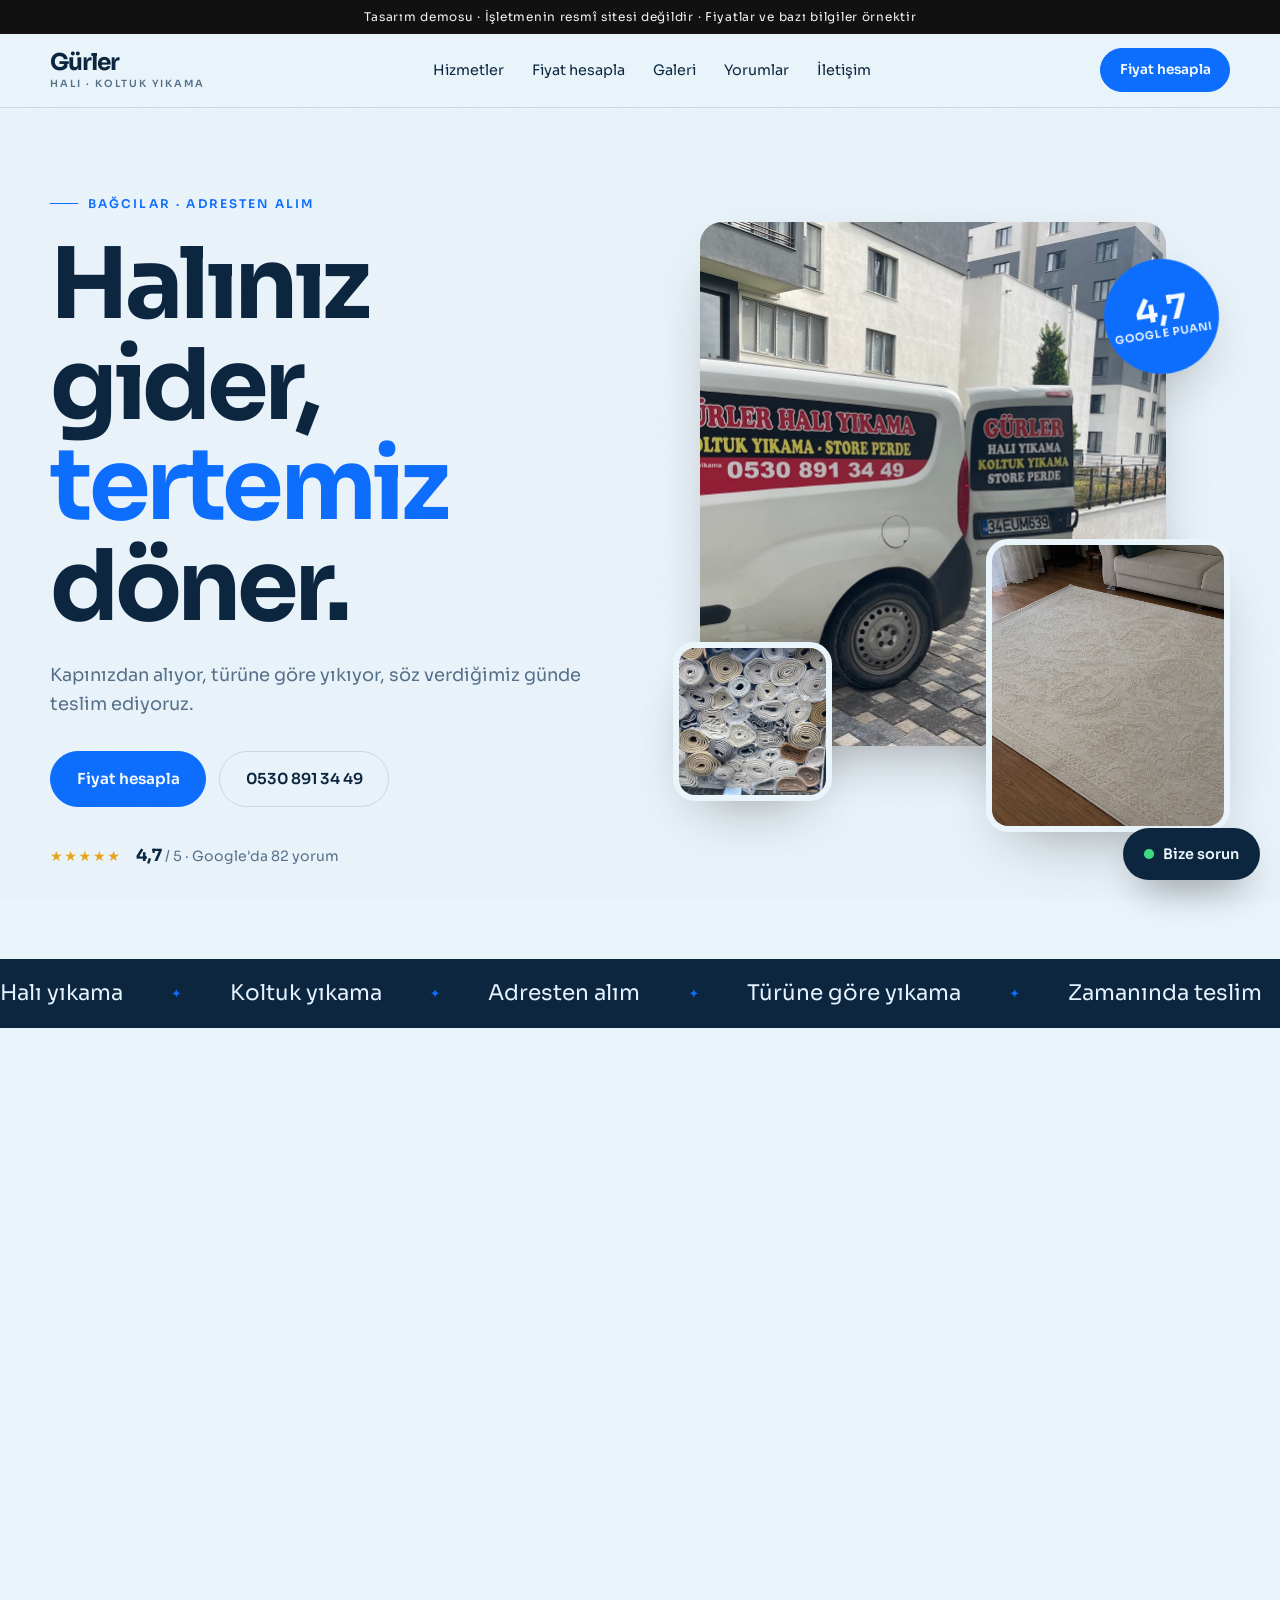
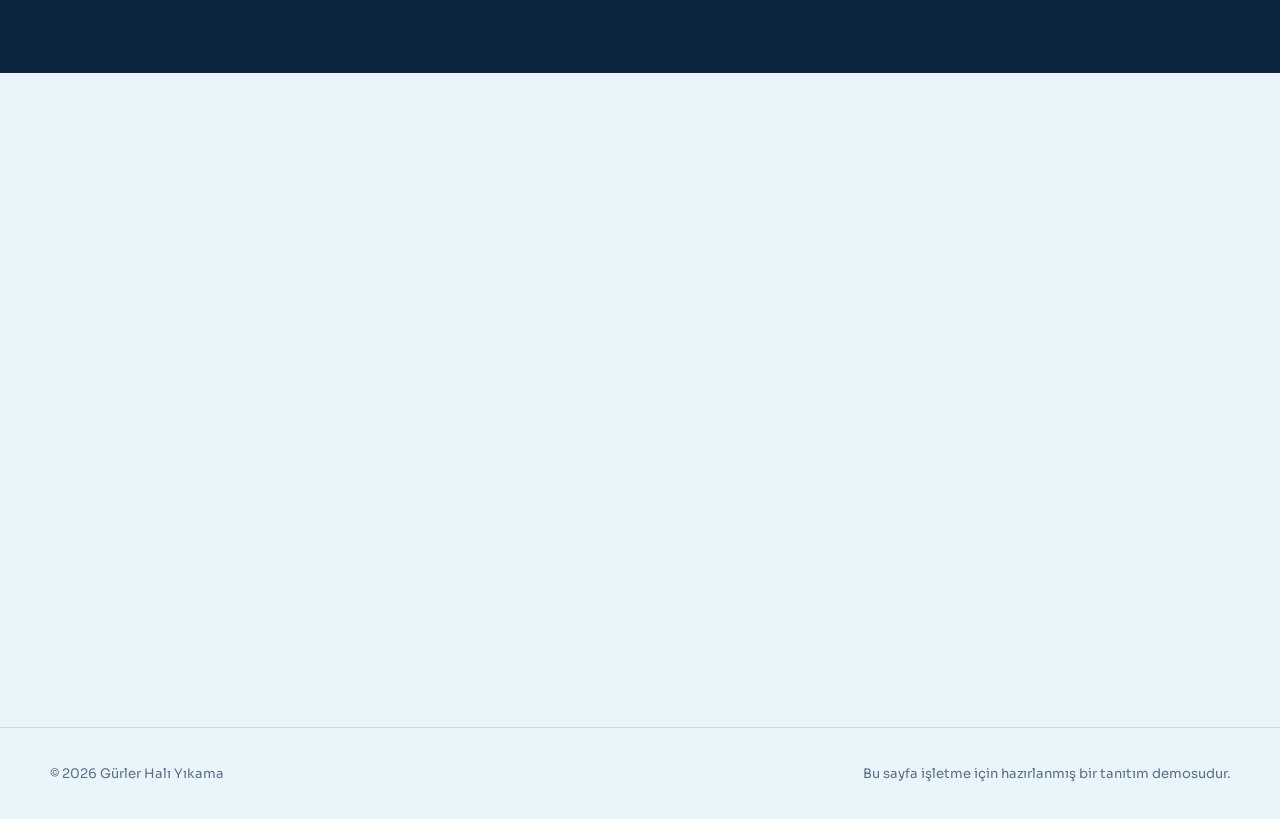
<file: index.html>
<!DOCTYPE html>
<html lang="tr">
  <head>
    <meta charset="utf-8" />
    <meta name="robots" content="noindex, nofollow" />
    <meta http-equiv="refresh" content="0; url=site.html?b=gurler-hali" />
    <title>Demo</title>
  </head>
  <body><a href="site.html?b=gurler-hali">Demoyu aç</a></body>
</html>
</file>
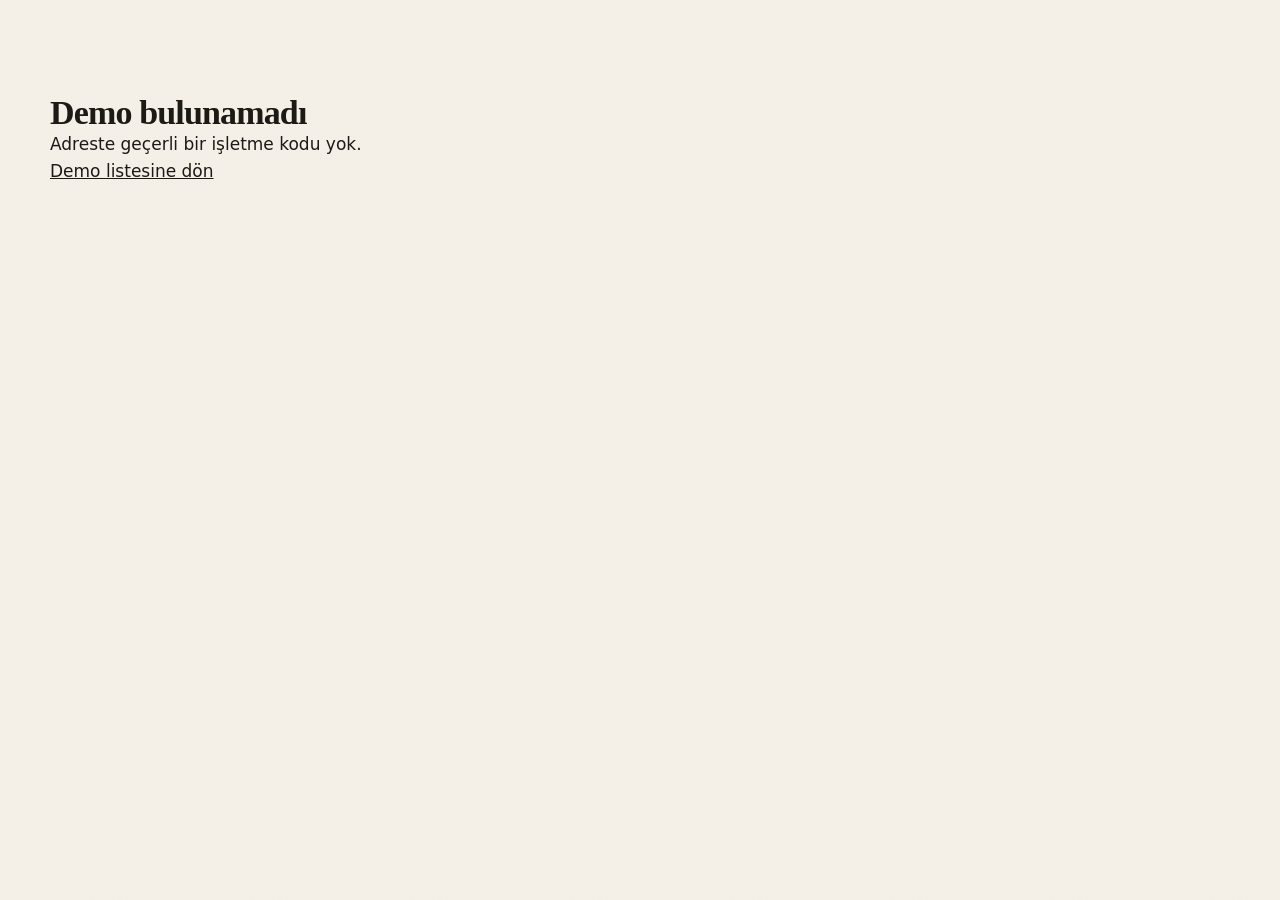
<file: site.html>
<!DOCTYPE html>
<html lang="tr">
  <head>
    <meta charset="utf-8" />
    <meta name="viewport" content="width=device-width, initial-scale=1" />
    <meta name="robots" content="noindex, nofollow" />
    <title>Demo</title>
    <link rel="stylesheet" href="assets/css/themes.css" />
    <link rel="stylesheet" href="assets/css/base.css" />
  </head>
  <body>
    <div id="app"></div>
    <script src="assets/js/dom.js"></script>
    <script src="assets/js/booking.js"></script>
    <script src="assets/js/calculator.js"></script>
    <script src="assets/js/assistant.js"></script>
    <script src="assets/js/app.js"></script>
  </body>
</html>
</file>
<file: assets/css/themes.css>
/* Sektör temaları: her biri kendi paleti, yazı çifti ve köşe karakteriyle gelir. */
:root {
  --bg: #f6f1e8;
  --surface: #fffaf2;
  --ink: #1d1a16;
  --muted: #6f675c;
  --line: rgba(29, 26, 22, 0.14);
  --accent: #b4532a;
  --accent-ink: #fff8ef;
  --accent-soft: rgba(180, 83, 42, 0.12);
  --deep: #23382c;
  --deep-ink: #f3ecdd;
  --font-display: "Fraunces", Georgia, serif;
  --font-body: "Manrope", system-ui, sans-serif;
  --radius-s: 10px;
  --radius-m: 18px;
  --radius-l: 30px;
  --display-weight: 560;
  --display-tracking: -0.025em;
  --display-case: none;
  --shadow: 0 24px 60px -28px rgba(29, 26, 22, 0.45);
}

/* Kahvaltı: sıcak, editoryal */
[data-theme="sofra"] {
  --bg: #f4ecdd;
  --surface: #fff9ee;
  --ink: #221a12;
  --muted: #75695a;
  --accent: #b9471f;
  --accent-soft: rgba(185, 71, 31, 0.12);
  --deep: #24392b;
}

/* Güzellik: açık lüks */
[data-theme="atelier"] {
  --bg: #f5efea;
  --surface: #fffdfb;
  --ink: #171314;
  --muted: #7b6f6c;
  --line: rgba(23, 19, 20, 0.12);
  --accent: #171314;
  --accent-ink: #f5efea;
  --accent-soft: rgba(176, 132, 112, 0.2);
  --deep: #b08470;
  --deep-ink: #fffaf6;
  --font-display: "Cormorant Garamond", Georgia, serif;
  --font-body: "Jost", system-ui, sans-serif;
  --radius-s: 2px;
  --radius-m: 4px;
  --radius-l: 6px;
  --display-weight: 500;
  --display-tracking: -0.01em;
}

/* Veteriner: sıcak klinik */
[data-theme="pati"] {
  --bg: #eef6f2;
  --surface: #ffffff;
  --ink: #12302b;
  --muted: #5d7570;
  --line: rgba(18, 48, 43, 0.13);
  --accent: #f0683c;
  --accent-ink: #fffaf6;
  --accent-soft: rgba(240, 104, 60, 0.13);
  --deep: #135b50;
  --deep-ink: #eafaf4;
  --font-display: "Bricolage Grotesque", system-ui, sans-serif;
  --font-body: "Outfit", system-ui, sans-serif;
  --radius-s: 14px;
  --radius-m: 24px;
  --radius-l: 40px;
  --display-weight: 700;
  --display-tracking: -0.035em;
}

[data-theme="pati"][data-variant="gunes"] {
  --bg: #fbf4e6;
  --ink: #2a2233;
  --muted: #6f6677;
  --line: rgba(42, 34, 51, 0.13);
  --accent: #e2562f;
  --accent-soft: rgba(226, 86, 47, 0.13);
  --deep: #3b2d63;
  --deep-ink: #f6f0ff;
}

/* Oto bakım: koyu, endüstriyel */
[data-theme="garaj"] {
  --bg: #0e0f11;
  --surface: #17191d;
  --ink: #f2f0ea;
  --muted: #9a9b9f;
  --line: rgba(242, 240, 234, 0.14);
  --accent: #ff6a1a;
  --accent-ink: #120a04;
  --accent-soft: rgba(255, 106, 26, 0.16);
  --deep: #1d2026;
  --deep-ink: #f2f0ea;
  --font-display: "Barlow Condensed", "Arial Narrow", sans-serif;
  --font-body: "Barlow", system-ui, sans-serif;
  --radius-s: 0px;
  --radius-m: 2px;
  --radius-l: 4px;
  --display-weight: 700;
  --display-tracking: 0;
  --display-case: uppercase;
  --shadow: 0 24px 60px -24px rgba(0, 0, 0, 0.8);
}

/* Halı yıkama: ferah, temiz */
[data-theme="kopuk"] {
  --bg: #eaf4fb;
  --surface: #ffffff;
  --ink: #0d2640;
  --muted: #56708a;
  --line: rgba(13, 38, 64, 0.13);
  --accent: #0d6efd;
  --accent-ink: #f4faff;
  --accent-soft: rgba(13, 110, 253, 0.11);
  --deep: #0d2640;
  --deep-ink: #e6f3ff;
  --font-display: "Sora", system-ui, sans-serif;
  --font-body: "Sora", system-ui, sans-serif;
  --radius-s: 12px;
  --radius-m: 22px;
  --radius-l: 36px;
  --display-weight: 700;
  --display-tracking: -0.045em;
}

/* Davet evi: romantik lüks */
[data-theme="davet"] {
  --bg: #f8f3ec;
  --surface: #fffdf9;
  --ink: #2b1c2a;
  --muted: #7d6c78;
  --line: rgba(43, 28, 42, 0.13);
  --accent: #a8823c;
  --accent-ink: #fffaf0;
  --accent-soft: rgba(168, 130, 60, 0.15);
  --deep: #3a2238;
  --deep-ink: #f8ecd9;
  --font-display: "Playfair Display", Georgia, serif;
  --font-body: "Jost", system-ui, sans-serif;
  --radius-s: 4px;
  --radius-m: 8px;
  --radius-l: 160px;
  --display-weight: 500;
  --display-tracking: -0.015em;
}

/* Fotoğraf stüdyosu: stüdyo, kontrast */
[data-theme="studyo"] {
  --bg: #efede8;
  --surface: #fbfaf7;
  --ink: #111111;
  --muted: #66635d;
  --line: rgba(17, 17, 17, 0.16);
  --accent: #d92b1f;
  --accent-ink: #fff7f5;
  --accent-soft: rgba(217, 43, 31, 0.1);
  --deep: #111111;
  --deep-ink: #efede8;
  --font-display: "DM Serif Display", Georgia, serif;
  --font-body: "DM Sans", system-ui, sans-serif;
  --radius-s: 0px;
  --radius-m: 0px;
  --radius-l: 0px;
  --display-weight: 400;
  --display-tracking: -0.02em;
}
</file>
<file: assets/css/base.css>
*,
*::before,
*::after {
  box-sizing: border-box;
}

html {
  scroll-behavior: smooth;
  -webkit-text-size-adjust: 100%;
}

body {
  margin: 0;
  background: var(--bg);
  color: var(--ink);
  font-family: var(--font-body);
  font-size: clamp(1rem, 0.95rem + 0.2vw, 1.0625rem);
  line-height: 1.6;
  -webkit-font-smoothing: antialiased;
  overflow-x: hidden;
}

/* İnce doku: düz yüzey hissini kırar */
body::before {
  content: "";
  position: fixed;
  inset: 0;
  z-index: 0;
  pointer-events: none;
  opacity: 0.05;
  background-image: url("data:image/svg+xml,%3Csvg xmlns='http://www.w3.org/2000/svg' width='160' height='160'%3E%3Cfilter id='n'%3E%3CfeTurbulence type='fractalNoise' baseFrequency='.9' numOctaves='2'/%3E%3C/filter%3E%3Crect width='160' height='160' filter='url(%23n)'/%3E%3C/svg%3E");
}

#app {
  position: relative;
  z-index: 1;
}

img {
  display: block;
  max-width: 100%;
}

a {
  color: inherit;
}

button,
input,
select {
  font: inherit;
  color: inherit;
}

h1,
h2,
h3 {
  margin: 0;
  font-family: var(--font-display);
  font-weight: var(--display-weight);
  letter-spacing: var(--display-tracking);
  text-transform: var(--display-case);
  line-height: 1.02;
  text-wrap: balance;
}

p {
  margin: 0;
}

.wrap {
  width: min(1180px, 100% - 2.5rem);
  margin-inline: auto;
}

.eyebrow {
  display: inline-flex;
  align-items: center;
  gap: 0.6rem;
  font-size: 0.75rem;
  font-weight: 600;
  letter-spacing: 0.18em;
  text-transform: uppercase;
  color: var(--accent);
}

.eyebrow::before {
  content: "";
  width: 1.75rem;
  height: 1px;
  background: currentColor;
}

[data-theme="atelier"] .eyebrow,
[data-theme="davet"] .eyebrow {
  color: var(--deep);
}

[data-theme="davet"] .eyebrow {
  color: var(--accent);
}

/* ---------- Düğmeler ---------- */
.btn {
  display: inline-flex;
  align-items: center;
  justify-content: center;
  gap: 0.6rem;
  padding: 0.95rem 1.6rem;
  border: 1px solid var(--accent);
  border-radius: var(--radius-l);
  background: var(--accent);
  color: var(--accent-ink);
  font-weight: 600;
  font-size: 0.95rem;
  text-decoration: none;
  cursor: pointer;
  transition: transform 180ms ease, box-shadow 180ms ease, background 180ms ease;
}

.btn:hover {
  transform: translateY(-2px);
  box-shadow: 0 14px 28px -14px var(--accent);
}

.btn:active {
  transform: translateY(0);
}

.btn:focus-visible,
.chip:focus-visible,
.day:focus-visible,
.slot:focus-visible,
input:focus-visible {
  outline: 2px solid var(--accent);
  outline-offset: 3px;
}

.btn--ghost {
  background: transparent;
  color: var(--ink);
  border-color: var(--line);
}

.btn--ghost:hover {
  border-color: var(--ink);
  box-shadow: none;
}

.btn--wide {
  width: 100%;
}

/* ---------- Üst menü ---------- */
.nav {
  position: sticky;
  top: 0;
  z-index: 40;
  backdrop-filter: blur(14px);
  background: color-mix(in srgb, var(--bg) 82%, transparent);
  border-bottom: 1px solid var(--line);
}

.nav__in {
  display: flex;
  align-items: center;
  justify-content: space-between;
  gap: 1.5rem;
  padding-block: 0.9rem;
}

.logo {
  font-family: var(--font-display);
  font-weight: var(--display-weight);
  font-size: 1.45rem;
  letter-spacing: var(--display-tracking);
  text-transform: var(--display-case);
  text-decoration: none;
  line-height: 1;
}

.logo small {
  display: block;
  margin-top: 0.3rem;
  font-family: var(--font-body);
  font-size: 0.62rem;
  font-weight: 600;
  letter-spacing: 0.2em;
  text-transform: uppercase;
  color: var(--muted);
}

.nav__links {
  display: flex;
  gap: 1.75rem;
  font-size: 0.9rem;
}

.nav__links a {
  position: relative;
  text-decoration: none;
  padding-block: 0.3rem;
}

.nav__links a::after {
  content: "";
  position: absolute;
  left: 0;
  bottom: 0;
  width: 100%;
  height: 1px;
  background: var(--accent);
  transform: scaleX(0);
  transform-origin: left;
  transition: transform 240ms ease;
}

.nav__links a:hover::after {
  transform: scaleX(1);
}

.nav .btn {
  padding: 0.65rem 1.15rem;
  font-size: 0.85rem;
}

/* ---------- Hero ---------- */
.hero {
  position: relative;
  padding-block: clamp(2.5rem, 6vw, 5.5rem) clamp(3rem, 7vw, 6rem);
}

.hero__grid {
  display: grid;
  grid-template-columns: minmax(0, 1.05fr) minmax(0, 0.95fr);
  gap: clamp(2rem, 5vw, 4.5rem);
  align-items: center;
}

.hero h1 {
  margin-block: 1.4rem 1.5rem;
  font-size: clamp(2.9rem, 1.2rem + 6.2vw, 6.4rem);
}

.hero h1 em {
  font-style: italic;
  color: var(--accent);
}

[data-theme="garaj"] .hero h1 em,
[data-theme="kopuk"] .hero h1 em,
[data-theme="pati"] .hero h1 em {
  font-style: normal;
}

[data-theme="atelier"] .hero h1 em {
  color: var(--deep);
}

.hero__lead {
  max-width: 34rem;
  font-size: 1.12rem;
  color: var(--muted);
}

.hero__cta {
  display: flex;
  flex-wrap: wrap;
  gap: 0.8rem;
  margin-top: 2rem;
}

.hero__trust {
  display: flex;
  align-items: center;
  gap: 0.9rem;
  margin-top: 2.2rem;
  font-size: 0.88rem;
  color: var(--muted);
}

.stars {
  color: #e8a318;
  letter-spacing: 0.12em;
}

.hero__trust b {
  color: var(--ink);
  font-size: 1.05rem;
}

.collage {
  position: relative;
  aspect-ratio: 4 / 4.6;
}

.collage figure {
  position: absolute;
  margin: 0;
  overflow: hidden;
  border-radius: var(--radius-m);
  box-shadow: var(--shadow);
  background: var(--surface);
}

.collage img {
  width: 100%;
  height: 100%;
  object-fit: cover;
  transition: transform 900ms cubic-bezier(0.16, 1, 0.3, 1);
}

.collage figure:hover img {
  transform: scale(1.05);
}

.collage figure:nth-child(1) {
  inset: 0 12% 14% 0;
}

.collage figure:nth-child(2) {
  right: 0;
  bottom: 0;
  width: 46%;
  aspect-ratio: 3 / 3.6;
  border: 6px solid var(--bg);
}

.collage figure:nth-child(3) {
  left: -5%;
  bottom: 5%;
  width: 30%;
  aspect-ratio: 1;
  border: 6px solid var(--bg);
}

[data-theme="davet"] .collage figure:nth-child(1) {
  border-radius: 999px 999px var(--radius-m) var(--radius-m);
}

[data-theme="davet"] .collage figure:nth-child(3),
[data-theme="pati"] .collage figure:nth-child(3) {
  border-radius: 50%;
}

.badge {
  position: absolute;
  top: 6%;
  right: 2%;
  z-index: 2;
  display: grid;
  place-items: center;
  width: 7.2rem;
  height: 7.2rem;
  border-radius: 50%;
  background: var(--accent);
  color: var(--accent-ink);
  text-align: center;
  font-size: 0.68rem;
  font-weight: 600;
  letter-spacing: 0.1em;
  text-transform: uppercase;
  line-height: 1.3;
  transform: rotate(-9deg);
  box-shadow: var(--shadow);
}

[data-theme="garaj"] .badge,
[data-theme="studyo"] .badge {
  border-radius: 0;
}

.badge b {
  display: block;
  font-family: var(--font-display);
  font-size: 2.1rem;
  letter-spacing: 0;
  line-height: 1;
}

/* Tam ekran hero */
.hero--cover {
  padding: 0;
  min-height: min(92vh, 820px);
  display: grid;
  align-items: end;
  color: #fff;
  isolation: isolate;
}

.hero--cover .hero__bg {
  position: absolute;
  inset: 0;
  z-index: -1;
}

.hero--cover .hero__bg img {
  width: 100%;
  height: 100%;
  object-fit: cover;
}

.hero--cover .hero__bg::after {
  content: "";
  position: absolute;
  inset: 0;
  background: linear-gradient(180deg, rgba(0, 0, 0, 0.3) 0%, rgba(0, 0, 0, 0.1) 35%, rgba(0, 0, 0, 0.82) 100%);
}

.hero--cover .hero__in {
  padding-block: 8rem 3.5rem;
}

.hero--cover .hero__lead,
.hero--cover .hero__trust {
  color: rgba(255, 255, 255, 0.82);
}

.hero--cover .hero__trust b {
  color: #fff;
}

.hero--cover .btn--ghost {
  color: #fff;
  border-color: rgba(255, 255, 255, 0.45);
}

/* ---------- Kayan şerit ---------- */
.marquee {
  overflow: hidden;
  border-block: 1px solid var(--line);
  background: var(--deep);
  color: var(--deep-ink);
}

.marquee__track {
  display: flex;
  gap: 3rem;
  width: max-content;
  padding-block: 1rem;
  font-family: var(--font-display);
  font-size: 1.35rem;
  text-transform: var(--display-case);
  animation: slide 38s linear infinite;
}

.marquee__track span::after {
  content: "✦";
  margin-left: 3rem;
  font-size: 0.8rem;
  color: var(--accent);
  vertical-align: middle;
}

[data-theme="atelier"] .marquee__track span::after {
  color: var(--deep-ink);
}

@keyframes slide {
  to {
    transform: translateX(-50%);
  }
}

/* ---------- Bölümler ---------- */
.section {
  padding-block: clamp(4rem, 9vw, 8rem);
}

.section__head {
  display: grid;
  grid-template-columns: minmax(0, 1.1fr) minmax(0, 0.9fr);
  gap: 2rem;
  align-items: end;
  margin-bottom: clamp(2rem, 5vw, 4rem);
}

.section__head h2 {
  margin-top: 1rem;
  font-size: clamp(2.2rem, 1.2rem + 3.6vw, 4.2rem);
}

.section__head p {
  color: var(--muted);
  max-width: 30rem;
}

.section--deep {
  background: var(--deep);
  color: var(--deep-ink);
}

.section--deep .section__head p,
.section--deep .muted {
  color: color-mix(in srgb, var(--deep-ink) 68%, transparent);
}

.section--deep .eyebrow {
  color: var(--accent);
}

[data-theme="atelier"] .section--deep .eyebrow {
  color: var(--deep-ink);
}

/* Hizmetler: numaralı editoryal liste */
.services {
  display: grid;
  grid-template-columns: repeat(2, minmax(0, 1fr));
  border-top: 1px solid var(--line);
}

.service {
  display: grid;
  grid-template-columns: 3rem 1fr auto;
  gap: 1rem;
  align-items: baseline;
  padding: 1.6rem 1.25rem 1.6rem 0;
  border-bottom: 1px solid var(--line);
  transition: padding 260ms ease, background 260ms ease;
}

.service:nth-child(odd) {
  border-right: 1px solid var(--line);
}

.service:nth-child(even) {
  padding-left: 1.5rem;
}

.service:hover {
  background: var(--accent-soft);
  padding-left: 1.5rem;
}

.service:nth-child(even):hover {
  padding-left: 2.25rem;
}

.service__no {
  font-family: var(--font-display);
  font-size: 0.95rem;
  color: var(--accent);
}

.service h3 {
  font-size: 1.5rem;
}

.service p {
  margin-top: 0.4rem;
  font-size: 0.92rem;
  color: var(--muted);
}

.service__price {
  font-weight: 600;
  white-space: nowrap;
}

/* ---------- Akıllı modüller ---------- */
.module {
  display: grid;
  grid-template-columns: minmax(0, 0.8fr) minmax(0, 1.2fr);
  gap: clamp(2rem, 5vw, 4.5rem);
  align-items: start;
}

.module + .module {
  margin-top: clamp(3.5rem, 7vw, 6rem);
}

.module__intro {
  position: sticky;
  top: 6.5rem;
}

.module__intro h2 {
  margin-block: 1rem 1.2rem;
  font-size: clamp(2rem, 1.2rem + 2.8vw, 3.4rem);
}

.module__intro ul {
  margin: 1.6rem 0 0;
  padding: 0;
  list-style: none;
  display: grid;
  gap: 0.7rem;
  font-size: 0.93rem;
}

.module__intro li {
  display: flex;
  gap: 0.7rem;
}

.module__intro li::before {
  content: "✓";
  flex: none;
  display: grid;
  place-items: center;
  width: 1.4rem;
  height: 1.4rem;
  border-radius: 50%;
  background: var(--accent);
  color: var(--accent-ink);
  font-size: 0.7rem;
}

.card {
  padding: clamp(1.4rem, 3vw, 2.4rem);
  border: 1px solid var(--line);
  border-radius: var(--radius-m);
  background: var(--surface);
  color: var(--ink);
  box-shadow: var(--shadow);
}

[data-theme="garaj"] .card {
  border-top: 3px solid var(--accent);
}

.step {
  margin-bottom: 1.6rem;
}

.step__label {
  display: flex;
  align-items: center;
  gap: 0.6rem;
  margin-bottom: 0.8rem;
  font-size: 0.78rem;
  font-weight: 600;
  letter-spacing: 0.14em;
  text-transform: uppercase;
  color: var(--muted);
}

.step__label i {
  display: grid;
  place-items: center;
  width: 1.5rem;
  height: 1.5rem;
  border: 1px solid var(--line);
  border-radius: 50%;
  font-style: normal;
  font-size: 0.72rem;
  color: var(--ink);
}

.chips {
  display: flex;
  flex-wrap: wrap;
  gap: 0.55rem;
}

.chip {
  padding: 0.6rem 1rem;
  border: 1px solid var(--line);
  border-radius: var(--radius-l);
  background: transparent;
  font-size: 0.9rem;
  cursor: pointer;
  transition: border-color 160ms ease, background 160ms ease, color 160ms ease, transform 160ms ease;
}

.chip small {
  margin-left: 0.4rem;
  color: var(--muted);
}

.chip:hover {
  border-color: var(--ink);
  transform: translateY(-1px);
}

.chip[aria-pressed="true"] {
  background: var(--ink);
  border-color: var(--ink);
  color: var(--bg);
}

.chip[aria-pressed="true"] small {
  color: inherit;
  opacity: 0.7;
}

.days {
  display: grid;
  grid-auto-flow: column;
  grid-auto-columns: 4.1rem;
  gap: 0.5rem;
  overflow-x: auto;
  padding-bottom: 0.6rem;
  scrollbar-width: thin;
}

.day {
  display: grid;
  gap: 0.15rem;
  padding: 0.7rem 0.3rem;
  border: 1px solid var(--line);
  border-radius: var(--radius-s);
  background: transparent;
  text-align: center;
  cursor: pointer;
  transition: border-color 160ms ease, background 160ms ease, color 160ms ease;
}

.day span {
  font-size: 0.68rem;
  letter-spacing: 0.1em;
  text-transform: uppercase;
  color: var(--muted);
}

.day b {
  font-family: var(--font-display);
  font-size: 1.5rem;
  font-weight: var(--display-weight);
  line-height: 1;
}

.day:hover {
  border-color: var(--ink);
}

.day[aria-pressed="true"] {
  background: var(--accent);
  border-color: var(--accent);
  color: var(--accent-ink);
}

.day[aria-pressed="true"] span {
  color: inherit;
}

.slots {
  display: grid;
  grid-template-columns: repeat(auto-fill, minmax(4.6rem, 1fr));
  gap: 0.5rem;
}

.slot {
  padding: 0.6rem 0.2rem;
  border: 1px solid var(--line);
  border-radius: var(--radius-s);
  background: transparent;
  font-size: 0.9rem;
  font-variant-numeric: tabular-nums;
  cursor: pointer;
  transition: border-color 160ms ease, background 160ms ease, color 160ms ease;
}

.slot:hover:not(:disabled) {
  border-color: var(--ink);
}

.slot:disabled {
  cursor: not-allowed;
  color: var(--muted);
  text-decoration: line-through;
  opacity: 0.55;
}

.slot[aria-pressed="true"] {
  background: var(--ink);
  border-color: var(--ink);
  color: var(--bg);
}

.fields {
  display: grid;
  grid-template-columns: repeat(2, minmax(0, 1fr));
  gap: 0.8rem;
}

.field {
  display: grid;
  gap: 0.35rem;
  font-size: 0.8rem;
  color: var(--muted);
}

.field input {
  padding: 0.85rem 1rem;
  border: 1px solid var(--line);
  border-radius: var(--radius-s);
  background: transparent;
  font-size: 1rem;
  color: var(--ink);
}

.stepper {
  display: inline-flex;
  align-items: center;
  border: 1px solid var(--line);
  border-radius: var(--radius-l);
}

.stepper button {
  width: 2.8rem;
  height: 2.8rem;
  border: 0;
  background: transparent;
  font-size: 1.2rem;
  cursor: pointer;
}

.stepper output {
  min-width: 5.5rem;
  text-align: center;
  font-weight: 600;
  font-variant-numeric: tabular-nums;
}

.error {
  min-height: 1.3rem;
  margin-block: 0.6rem;
  font-size: 0.85rem;
  color: #c62828;
}

.note {
  margin-top: 1rem;
  font-size: 0.78rem;
  color: var(--muted);
}

.done {
  text-align: center;
  padding-block: 1.5rem;
}

.done__icon {
  display: grid;
  place-items: center;
  width: 4rem;
  height: 4rem;
  margin: 0 auto 1.2rem;
  border-radius: 50%;
  background: var(--accent);
  color: var(--accent-ink);
  font-size: 1.6rem;
  animation: pop 500ms cubic-bezier(0.16, 1, 0.3, 1);
}

@keyframes pop {
  from {
    transform: scale(0.4);
    opacity: 0;
  }
}

.done h3 {
  font-size: 2rem;
}

.done dl {
  display: grid;
  grid-template-columns: auto 1fr;
  gap: 0.5rem 1.5rem;
  margin: 1.5rem auto;
  max-width: 22rem;
  text-align: left;
  font-size: 0.93rem;
}

.done dt {
  color: var(--muted);
}

.done dd {
  margin: 0;
  font-weight: 600;
}

.done .btn {
  margin: 0.3rem;
}

/* Fiyat hesaplayıcı */
.total {
  display: flex;
  align-items: end;
  justify-content: space-between;
  gap: 1rem;
  margin-top: 1.8rem;
  padding-top: 1.4rem;
  border-top: 1px dashed var(--line);
}

.total span {
  font-size: 0.8rem;
  letter-spacing: 0.14em;
  text-transform: uppercase;
  color: var(--muted);
}

.total b {
  font-family: var(--font-display);
  font-size: clamp(2.4rem, 1.6rem + 3vw, 3.8rem);
  font-weight: var(--display-weight);
  line-height: 1;
  color: var(--accent);
  font-variant-numeric: tabular-nums;
}

[data-theme="atelier"] .total b {
  color: var(--deep);
}

.lines {
  margin: 1.2rem 0 0;
  padding: 0;
  list-style: none;
  font-size: 0.88rem;
  color: var(--muted);
}

.lines li {
  display: flex;
  justify-content: space-between;
  padding-block: 0.3rem;
}

.results {
  display: grid;
  gap: 0.6rem;
  margin-top: 1.4rem;
}

.results div {
  display: flex;
  justify-content: space-between;
  gap: 1rem;
  padding: 0.85rem 1rem;
  border-radius: var(--radius-s);
  background: var(--accent-soft);
  font-size: 0.93rem;
}

.results b {
  font-variant-numeric: tabular-nums;
}

/* ---------- Galeri ---------- */
.gallery {
  display: grid;
  grid-template-columns: repeat(12, 1fr);
  grid-auto-rows: clamp(9rem, 17vw, 15rem);
  gap: clamp(0.5rem, 1.2vw, 1rem);
}

.gallery figure {
  margin: 0;
  overflow: hidden;
  border-radius: var(--radius-m);
  grid-column: span 4;
}

.gallery figure:nth-child(5n + 1) {
  grid-column: span 5;
  grid-row: span 2;
}

.gallery figure:nth-child(5n + 2) {
  grid-column: span 7;
}

.gallery figure:nth-child(5n + 3) {
  grid-column: span 3;
}

.gallery figure:nth-child(5n + 5) {
  grid-column: span 12;
  grid-row: span 2;
}

.gallery img {
  width: 100%;
  height: 100%;
  object-fit: cover;
  transition: transform 900ms cubic-bezier(0.16, 1, 0.3, 1), filter 400ms ease;
}

.gallery figure:hover img {
  transform: scale(1.06);
}

[data-theme="studyo"] .gallery img {
  filter: grayscale(1) contrast(1.05);
}

[data-theme="studyo"] .gallery figure:hover img {
  filter: none;
}

/* ---------- Yorumlar ---------- */
.reviews {
  display: grid;
  grid-template-columns: 1.25fr 1fr;
  gap: 1.25rem;
}

.review {
  padding: clamp(1.4rem, 3vw, 2.4rem);
  border: 1px solid color-mix(in srgb, var(--deep-ink) 18%, transparent);
  border-radius: var(--radius-m);
}

.review:first-child {
  grid-row: span 2;
  display: flex;
  flex-direction: column;
  justify-content: space-between;
  background: color-mix(in srgb, var(--deep-ink) 7%, transparent);
}

.review blockquote {
  margin: 1rem 0 1.4rem;
  font-size: 1rem;
}

.review:first-child blockquote {
  font-family: var(--font-display);
  font-size: clamp(1.5rem, 1rem + 1.6vw, 2.3rem);
  line-height: 1.22;
  text-transform: none;
}

.review cite {
  font-size: 0.78rem;
  font-style: normal;
  letter-spacing: 0.14em;
  text-transform: uppercase;
  opacity: 0.65;
}

/* ---------- Ziyaret ---------- */
.visit {
  display: grid;
  grid-template-columns: repeat(3, minmax(0, 1fr));
  gap: 0;
  border: 1px solid var(--line);
  border-radius: var(--radius-m);
  overflow: hidden;
  background: var(--surface);
}

.visit > div {
  padding: clamp(1.4rem, 3vw, 2.4rem);
}

.visit > div + div {
  border-left: 1px solid var(--line);
}

.visit h3 {
  margin-block: 0.8rem 0.6rem;
  font-size: 1.7rem;
}

.visit p {
  color: var(--muted);
  font-size: 0.95rem;
}

.visit a.link {
  display: inline-block;
  margin-top: 1rem;
  font-weight: 600;
  text-underline-offset: 0.3em;
}

.footer {
  padding-block: 2.2rem;
  border-top: 1px solid var(--line);
  font-size: 0.82rem;
  color: var(--muted);
}

.footer .wrap {
  display: flex;
  flex-wrap: wrap;
  justify-content: space-between;
  gap: 1rem;
}

/* ---------- Asistan ---------- */
.assistant__fab {
  position: fixed;
  right: 1.25rem;
  bottom: 1.25rem;
  z-index: 60;
  display: flex;
  align-items: center;
  gap: 0.6rem;
  padding: 0.9rem 1.3rem;
  border: 0;
  border-radius: 999px;
  background: var(--ink);
  color: var(--bg);
  font-weight: 600;
  font-size: 0.9rem;
  cursor: pointer;
  box-shadow: 0 18px 40px -16px rgba(0, 0, 0, 0.6);
  transition: transform 180ms ease;
}

.assistant__fab:hover {
  transform: translateY(-3px);
}

.assistant__fab i {
  width: 0.6rem;
  height: 0.6rem;
  border-radius: 50%;
  background: #3ddc84;
  box-shadow: 0 0 0 0 rgba(61, 220, 132, 0.7);
  animation: pulse 2s infinite;
}

@keyframes pulse {
  70% {
    box-shadow: 0 0 0 10px rgba(61, 220, 132, 0);
  }
}

.assistant {
  position: fixed;
  right: 1.25rem;
  bottom: 5.2rem;
  z-index: 60;
  display: flex;
  flex-direction: column;
  width: min(380px, calc(100vw - 2rem));
  height: min(540px, calc(100vh - 7.5rem));
  border: 1px solid var(--line);
  border-radius: var(--radius-m);
  background: var(--surface);
  color: var(--ink);
  box-shadow: 0 30px 80px -24px rgba(0, 0, 0, 0.55);
  overflow: hidden;
  transform-origin: bottom right;
  transition: transform 260ms cubic-bezier(0.16, 1, 0.3, 1), opacity 200ms ease;
}

.assistant[hidden] {
  display: flex;
  opacity: 0;
  transform: scale(0.9) translateY(12px);
  pointer-events: none;
}

.assistant__head {
  padding: 1rem 1.2rem;
  background: var(--deep);
  color: var(--deep-ink);
}

.assistant__head b {
  display: block;
  font-family: var(--font-display);
  font-size: 1.25rem;
  font-weight: var(--display-weight);
}

.assistant__head span {
  font-size: 0.75rem;
  opacity: 0.75;
}

.assistant__log {
  flex: 1;
  display: flex;
  flex-direction: column;
  gap: 0.6rem;
  padding: 1rem;
  overflow-y: auto;
}

.msg {
  max-width: 86%;
  padding: 0.7rem 0.95rem;
  border-radius: 16px;
  font-size: 0.9rem;
  line-height: 1.45;
  white-space: pre-line;
  animation: rise 260ms ease;
}

@keyframes rise {
  from {
    opacity: 0;
    transform: translateY(6px);
  }
}

.msg--bot {
  align-self: flex-start;
  background: var(--accent-soft);
  border-bottom-left-radius: 4px;
}

.msg--me {
  align-self: flex-end;
  background: var(--ink);
  color: var(--bg);
  border-bottom-right-radius: 4px;
}

.assistant__chips {
  display: flex;
  gap: 0.4rem;
  padding: 0 1rem 0.7rem;
  overflow-x: auto;
  scrollbar-width: none;
}

.assistant__chips .chip {
  flex: none;
  padding: 0.4rem 0.8rem;
  font-size: 0.78rem;
}

.assistant__form {
  display: flex;
  gap: 0.5rem;
  padding: 0.8rem;
  border-top: 1px solid var(--line);
}

.assistant__form input {
  flex: 1;
  min-width: 0;
  padding: 0.7rem 0.9rem;
  border: 1px solid var(--line);
  border-radius: 999px;
  background: transparent;
}

.assistant__form button {
  flex: none;
  width: 2.7rem;
  height: 2.7rem;
  border: 0;
  border-radius: 50%;
  background: var(--accent);
  color: var(--accent-ink);
  cursor: pointer;
}

/* ---------- Görünme animasyonu ---------- */
.reveal {
  opacity: 0;
  transform: translateY(26px);
  transition: opacity 800ms ease, transform 800ms cubic-bezier(0.16, 1, 0.3, 1);
}

.reveal.is-in {
  opacity: 1;
  transform: none;
}

@media (prefers-reduced-motion: reduce) {
  *,
  *::before,
  *::after {
    animation: none !important;
    transition: none !important;
  }

  .reveal {
    opacity: 1;
    transform: none;
  }
}

/* ---------- Dar ekran ---------- */
@media (max-width: 860px) {
  .nav__links {
    display: none;
  }

  .hero__grid,
  .section__head,
  .module,
  .reviews,
  .visit,
  .services {
    grid-template-columns: 1fr;
  }

  .collage {
    max-width: 30rem;
  }

  .module__intro {
    position: static;
  }

  .service:nth-child(odd) {
    border-right: 0;
  }

  .service:nth-child(even) {
    padding-left: 0;
  }

  .visit > div + div {
    border-left: 0;
    border-top: 1px solid var(--line);
  }

  .gallery figure,
  .gallery figure:nth-child(n) {
    grid-column: span 6;
    grid-row: span 1;
  }

  .gallery figure:nth-child(3n + 1) {
    grid-column: span 12;
    grid-row: span 2;
  }

  .fields {
    grid-template-columns: 1fr;
  }

  .assistant__fab span {
    display: none;
  }
}

/* ---------- Demo şeridi ---------- */
.demobar {
  padding: 0.45rem 1rem;
  background: #111;
  color: #f5f5f5;
  font-size: 0.75rem;
  letter-spacing: 0.06em;
  text-align: center;
}
</file>
